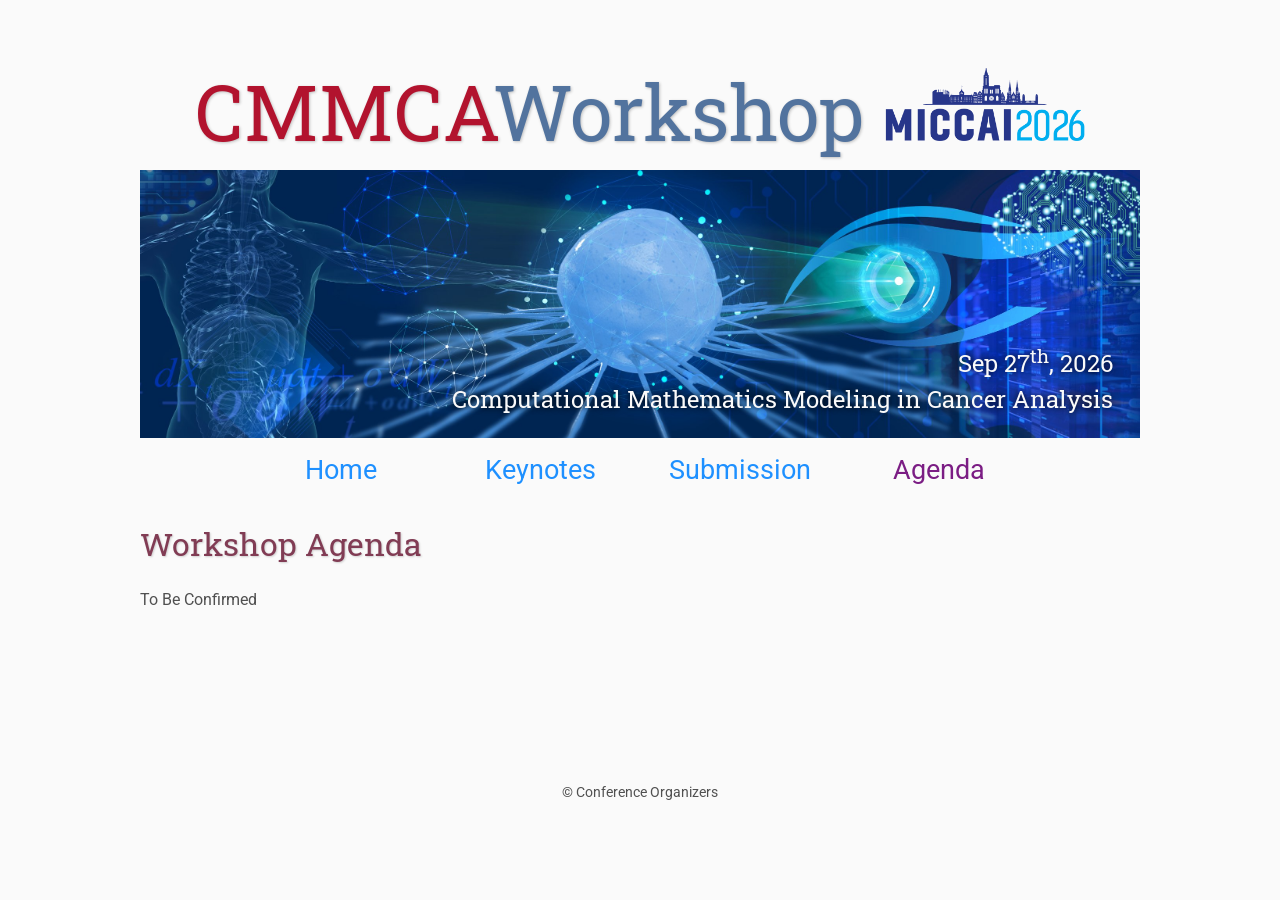
<file: agenda/index.html>
<!DOCTYPE html>
<html lang='en'>

<head>
    <base href="..">
    <link rel="shortcut icon" type="image/png" href="assets/favicon.png"/>
    <link rel="stylesheet" type="text/css" media="all" href="assets/main.css"/>
    <meta name="description" content="MICCAI 2026 Computational Mathematics Modeling in Cancer Analysis Workshop">
    <meta name="resource-type" content="document">
    <meta name="distribution" content="global">
    <meta name="KeyWords" content="Conference">
    <title>2026 CMMCA Workshop</title>
</head>

<body>

    <div class="banner">
        <img src="assets/new/banner_optimized.jpg" alt="Conference Template Banner" style="width: 100%;margin-top: 110px;">
        <div class="top-left">
            <span class="title1">CMMCA</span><span class="title2">Workshop</span> <img src="assets/new/new-miccai2026-logo.png" style="width: 20%;margin-top: -40px;">
        </div>
        <div class="bottom-right">
            Sep 27<sup>th</sup>, 2026
            <br>
            Computational Mathematics Modeling in Cancer Analysis
        </div>
    </div>

    <table class="navigation">
        <tr>
            <td class="navigation">
                <a title="Workshop Home Page" href="index.html">Home</a>
            </td>
            <td class="navigation">
                <a title="Keynote Speakers" href="speakers/index.html">Keynotes</a> 
            </td>
            <td class="navigation">
                <a title="Register for the Workshop" href="submission/index.html">Submission</a>
            </td>
            <td class="navigation">
                <a class="current" title="Agenda of the Workshop" href="agenda/index.html">Agenda</a>
            </td>
            <td class="navigation" style="display: none;">
                <a title="Recordings of the Workshop" href="recordings/index.html">Recordings</a>
            </td>
        </tr>
    </table>


    <h2>Workshop Agenda</h2>
    <div>To Be Confirmed</div>
    <!--
    Download the agenda: <a href="assets/program.pdf">Click to download</a>
    -->   
    
    <footer>
        &copy; Conference Organizers
        <!-- &nbsp;|&nbsp; Design by <a href="https://github.com/mikepierce">Mike Pierce</a> -->
    </footer>
    
</body>
</html>
</file>
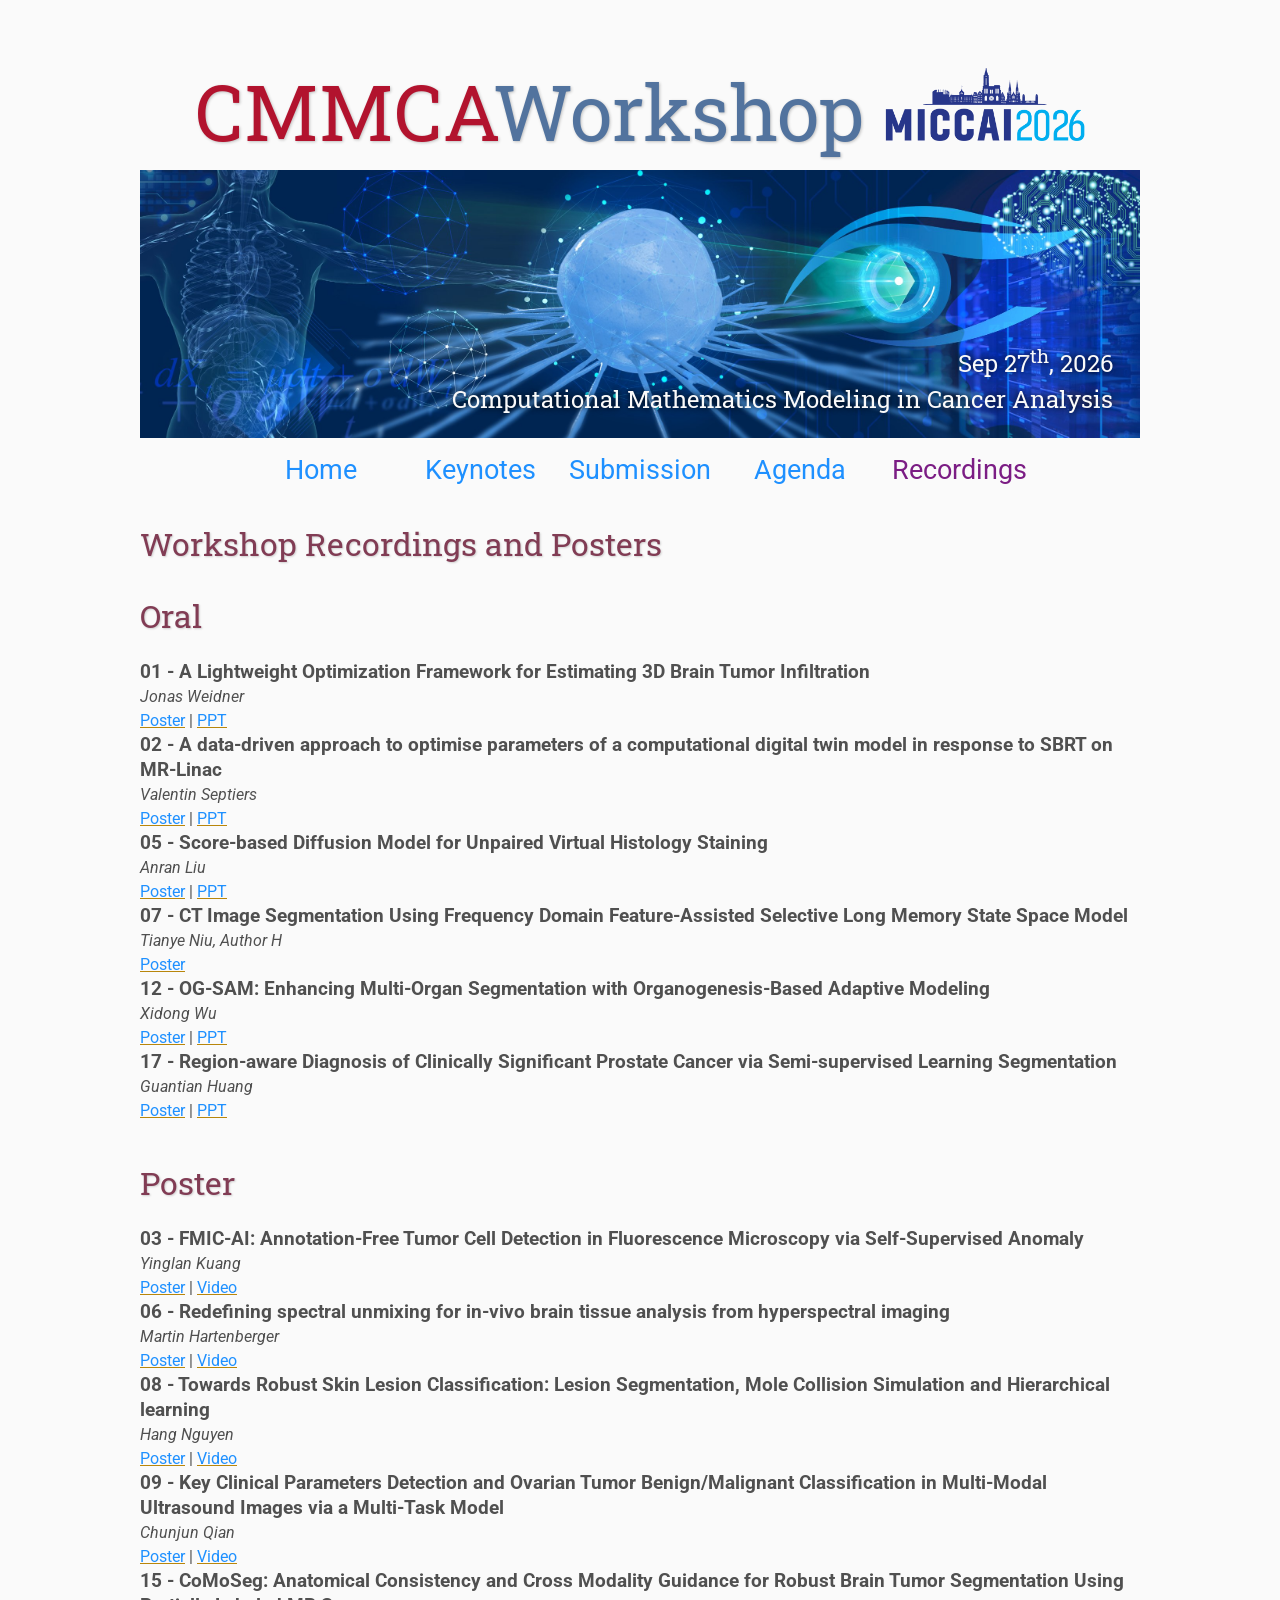
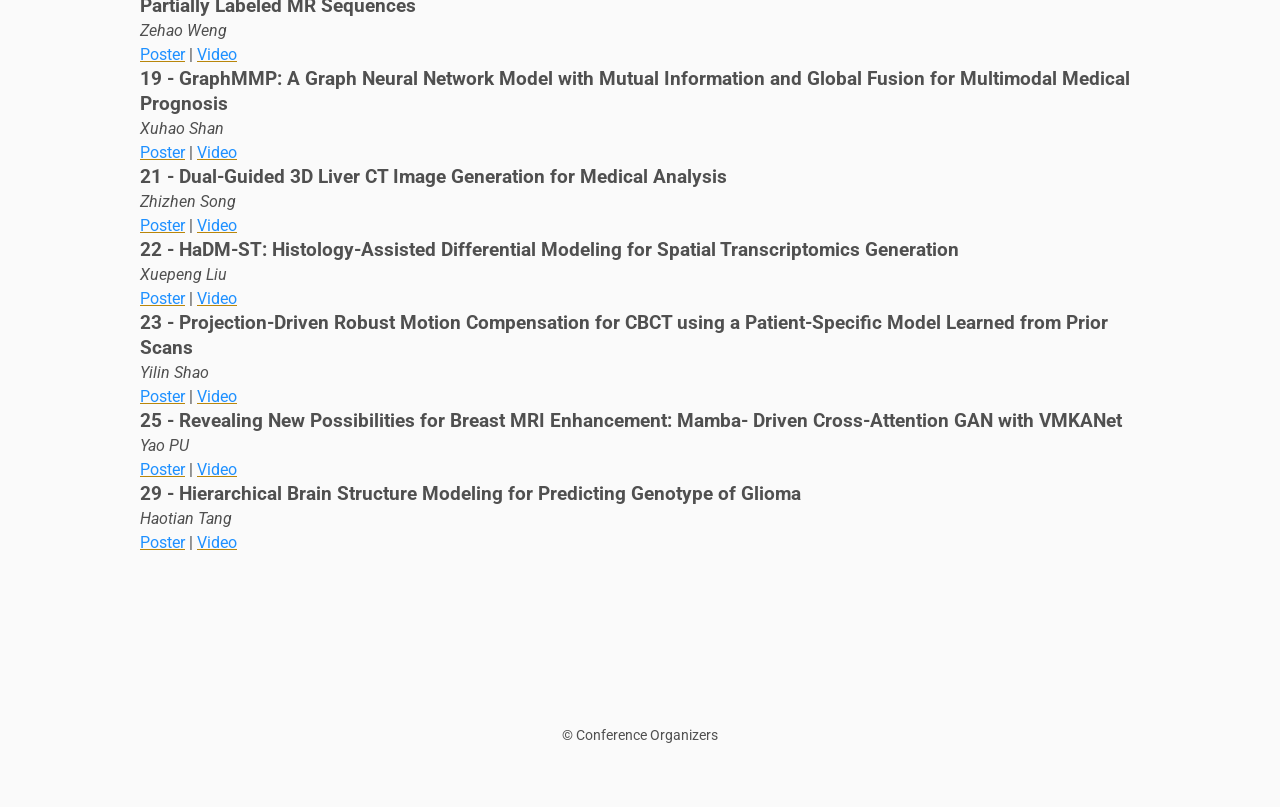
<file: recordings/index.html>
<!DOCTYPE html>
<html lang='en'>

<head>
    <base href="..">
    <link rel="shortcut icon" type="image/png" href="assets/favicon.png"/>
    <link rel="stylesheet" type="text/css" media="all" href="assets/main.css"/>
    <meta name="description" content="MICCAI 2026 Computational Mathematics Modeling in Cancer Analysis Workshop">
    <meta name="resource-type" content="document">
    <meta name="distribution" content="global">
    <meta name="KeyWords" content="Conference">
    <title>2026 CMMCA Workshop</title>
</head>

<body>

    <div class="banner">
        <img src="assets/new/banner_optimized.jpg" alt="Conference Template Banner" style="width: 100%;margin-top: 110px;">
        <div class="top-left">
            <span class="title1">CMMCA</span><span class="title2">Workshop</span> <img src="assets/new/new-miccai2026-logo.png" style="width: 20%;margin-top: -40px;">
        </div>
        <div class="bottom-right">
            Sep 27<sup>th</sup>, 2026
            <br>
            Computational Mathematics Modeling in Cancer Analysis
        </div>
    </div>

    <table class="navigation">
        <tr>
            <td class="navigation">
                <a title="Workshop Home Page" href="index.html">Home</a>
            </td>
            <td class="navigation">
                <a title="Keynote Speakers" href="speakers/index.html">Keynotes</a> 
            </td>
            <td class="navigation">
                <a title="Register for the Workshop" href="submission/index.html">Submission</a>
            </td>
            <td class="navigation">
                <a title="Agenda of the Workshop" href="agenda/index.html">Agenda</a>
            </td>
            <td class="navigation">
                <a class="current" title="Recordings of the Workshop" href="recordings/index.html">Recordings</a>
            </td>
        </tr>
    </table>


    <h2>Workshop Recordings and Posters</h2>
    <!-- <p>
        Here&rsquo;s where you can put directions to the conference,
        and other information that will help attendees find the location,
        and find the building, and register, and find local places they can stay, etc.
        You can embed a <a href="https://www.google.com/maps">Google Maps</a> iframe
        with directions to the conference like a did below.
        It can also be helpful to include maps of the campus itself,
        or pictures of the building the conference will be held in.
        I&rsquo;ve opted to use a placeholder image of a kitten below.
    </p> -->

    <!-- <iframe class="directions" src="TBD"></iframe> -->

    <!-- <img class="center" src="assets/agenda.png" width="120%"> -->
   
    <section id="oral">
      <h2>Oral</h2>
      <ul>
        <li>
          <span style="font-size:1.2em; font-weight:bold;">01 - A Lightweight Optimization Framework for Estimating 3D Brain Tumor Infiltration</span><br>
          <span style="font-style:italic;">Jonas Weidner</span><br>
          <a href="assets/poster/oral/01/01_poster.pdf" target="_blank">Poster</a> | 
          <a href="assets/poster/oral/01/01_pre.pptx" download>PPT</a>
        </li>
    
        <li>
          <span style="font-size:1.2em; font-weight:bold;">02 - A data-driven approach to optimise parameters of a computational digital twin model in response to SBRT on MR-Linac</span><br>
          <span style="font-style:italic;">Valentin Septiers</span><br>
          <a href="assets/poster/oral/02/02_poster.pdf" target="_blank">Poster</a> | 
          <a href="assets/poster/oral/02/02_pre.pptx" download>PPT</a>
        </li>
    
        <li>
          <span style="font-size:1.2em; font-weight:bold;">05 - Score-based Diffusion Model for Unpaired Virtual Histology Staining</span><br>
          <span style="font-style:italic;">Anran Liu</span><br>
          <a href="assets/poster/oral/05/05_poster.pptx" download>Poster</a> | 
          <a href="assets/poster/oral/05/05_pre.pptx" download>PPT</a>
        </li>
    
        <li>
          <span style="font-size:1.2em; font-weight:bold;">07 - CT Image Segmentation Using Frequency Domain Feature-Assisted Selective Long Memory State Space Model</span><br>
          <span style="font-style:italic;">Tianye Niu, Author H</span><br>
          <a href="assets/poster/oral/07/07_poster.pdf" target="_blank">Poster</a>
        </li>
    
        <li>
          <span style="font-size:1.2em; font-weight:bold;">12 - OG-SAM: Enhancing Multi-Organ Segmentation with Organogenesis-Based Adaptive Modeling</span><br>
          <span style="font-style:italic;">Xidong Wu</span><br>
          <a href="assets/poster/oral/12/12_poster.pdf" target="_blank">Poster</a> | 
          <a href="assets/poster/oral/12/12_pre.pptx" download>PPT</a>
        </li>
    
        <li>
          <span style="font-size:1.2em; font-weight:bold;">17 - Region-aware Diagnosis of Clinically Significant Prostate Cancer via Semi-supervised Learning Segmentation</span><br>
          <span style="font-style:italic;">Guantian Huang</span><br>
          <a href="assets/poster/oral/17/17-poster.pdf" target="_blank">Poster</a> | 
          <a href="assets/poster/oral/17/17-pre.pptx" download>PPT</a>
        </li>
      </ul>
    </section>
    
    <section id="poster">
      <h2>Poster</h2>
      <ul>
        <li>
          <span style="font-size:1.2em; font-weight:bold;">03 - FMIC-AI: Annotation-Free Tumor Cell Detection in Fluorescence Microscopy via Self-Supervised Anomaly</span><br>
          <span style="font-style:italic;">Yinglan Kuang</span><br>
          <a href="assets/poster/poster/03/03_poster.pdf" target="_blank">Poster</a> | 
          <a href="assets/poster/poster/03/03_video.mp4" target="_blank">Video</a>
        </li>
    
        <li>
          <span style="font-size:1.2em; font-weight:bold;">06 - Redefining spectral unmixing for in-vivo brain tissue analysis from hyperspectral imaging</span><br>
          <span style="font-style:italic;">Martin Hartenberger</span><br>
          <a href="assets/poster/poster/06/06_poster.pdf" target="_blank">Poster</a> | 
          <a href="assets/poster/poster/06/06_poster.mp4" target="_blank">Video</a>
        </li>
    
        <li>
          <span style="font-size:1.2em; font-weight:bold;">08 - Towards Robust Skin Lesion Classification: Lesion Segmentation, Mole Collision Simulation and Hierarchical learning</span><br>
          <span style="font-style:italic;">Hang Nguyen</span><br>
          <a href="assets/poster/poster/08/08_poster.pdf" target="_blank">Poster</a> | 
          <a href="assets/poster/poster/08/08_pre.mp4" target="_blank">Video</a>
        </li>
    
        <li>
          <span style="font-size:1.2em; font-weight:bold;">09 - Key Clinical Parameters Detection and Ovarian Tumor Benign/Malignant Classification in Multi-Modal Ultrasound Images via a Multi-Task Model</span><br>
          <span style="font-style:italic;">Chunjun Qian</span><br>
          <a href="assets/poster/poster/09/09_poster.pdf" target="_blank">Poster</a> | 
          <a href="assets/poster/poster/09/09_video.mp4" target="_blank">Video</a>
        </li>
    
        <li>
          <span style="font-size:1.2em; font-weight:bold;">15 - CoMoSeg: Anatomical Consistency and Cross Modality Guidance for Robust Brain Tumor Segmentation Using Partially Labeled MR Sequences</span><br>
          <span style="font-style:italic;">Zehao Weng</span><br>
          <a href="assets/poster/poster/15/15_poster.pdf" target="_blank">Poster</a> | 
          <a href="assets/poster/poster/15/15_video.mp4" target="_blank">Video</a>
        </li>
    
        <li>
          <span style="font-size:1.2em; font-weight:bold;">19 - GraphMMP: A Graph Neural Network Model with Mutual Information and Global Fusion for Multimodal Medical Prognosis</span><br>
          <span style="font-style:italic;">Xuhao Shan</span><br>
          <a href="assets/poster/poster/19/19_poster.pdf" target="_blank">Poster</a> | 
          <a href="assets/poster/poster/19/19_video.mp4" target="_blank">Video</a>
        </li>
    
        <li>
          <span style="font-size:1.2em; font-weight:bold;">21 - Dual-Guided 3D Liver CT Image Generation for Medical Analysis</span><br>
          <span style="font-style:italic;">Zhizhen Song</span><br>
          <a href="assets/poster/poster/21/21_poster.pdf" target="_blank">Poster</a> | 
          <a href="assets/poster/poster/21/21_video.mp4" target="_blank">Video</a>
        </li>
    
        <li>
          <span style="font-size:1.2em; font-weight:bold;">22 - HaDM-ST: Histology-Assisted Differential Modeling for Spatial Transcriptomics Generation</span><br>
          <span style="font-style:italic;">Xuepeng Liu</span><br>
          <a href="assets/poster/poster/22/22_poster.pdf" target="_blank">Poster</a> | 
          <a href="assets/poster/poster/22/22_video.mp4" target="_blank">Video</a>
        </li>
    
        <li>
          <span style="font-size:1.2em; font-weight:bold;">23 - Projection-Driven Robust Motion Compensation for CBCT using a Patient-Specific Model Learned from Prior Scans</span><br>
          <span style="font-style:italic;">Yilin Shao</span><br>
          <a href="assets/poster/poster/23/24_poster.pptx" download>Poster</a> | 
          <a href="assets/poster/poster/23/23_video.mp4" target="_blank">Video</a>
        </li>
    
        <li>
          <span style="font-size:1.2em; font-weight:bold;">25 - Revealing New Possibilities for Breast MRI Enhancement: Mamba- Driven Cross-Attention GAN with VMKANet</span><br>
          <span style="font-style:italic;">Yao PU</span><br>
          <a href="assets/poster/poster/25/25_poster.pdf" target="_blank">Poster</a> | 
          <a href="assets/poster/poster/25/25_video.mp4" target="_blank">Video</a>
        </li>
    
        <li>
          <span style="font-size:1.2em; font-weight:bold;">29 - Hierarchical Brain Structure Modeling for Predicting Genotype of Glioma</span><br>
          <span style="font-style:italic;">Haotian Tang</span><br>
          <a href="assets/poster/poster/29/29_poster.pdf" target="_blank">Poster</a> | 
          <a href="assets/poster/poster/29/29_video.mp4" target="_blank">Video</a>
        </li>
      </ul>
    </section>


    
    
    <footer>
        &copy; Conference Organizers
        <!-- &nbsp;|&nbsp; Design by <a href="https://github.com/mikepierce">Mike Pierce</a> -->
    </footer>
    
</body>
</html>
</file>
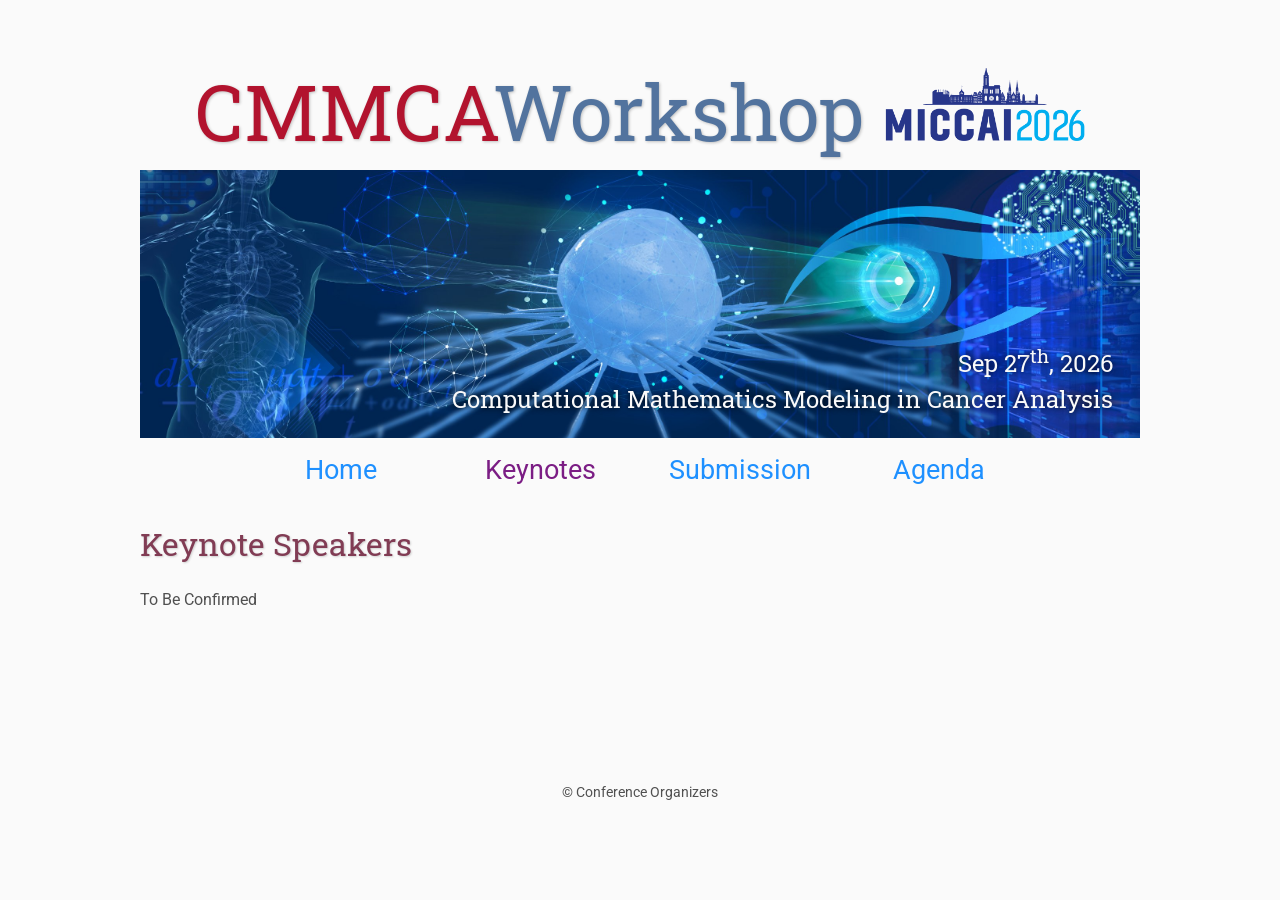
<file: speakers/index.html>
<!DOCTYPE html>
<html lang='en'>

<head>
    <base href="..">
    <link rel="shortcut icon" type="image/png" href="assets/favicon.png"/>
    <link rel="stylesheet" type="text/css" media="all" href="assets/main.css"/>
    <meta name="description" content="MICCAI 2026 Computational Mathematics Modeling in Cancer Analysis Workshop">
    <meta name="resource-type" content="document">
    <meta name="distribution" content="global">
    <meta name="KeyWords" content="Conference">
    <title>2026 CMMCA Workshop</title>
</head>

<body>

    <div class="banner">
        <img src="assets/new/banner_optimized.jpg" alt="Conference Template Banner" style="width: 100%;margin-top: 110px;">
        <div class="top-left">
            <span class="title1">CMMCA</span><span class="title2">Workshop</span> <img src="assets/new/new-miccai2026-logo.png" style="width: 20%;margin-top: -40px;">
        </div>
        <div class="bottom-right">
            Sep 27<sup>th</sup>, 2026
            <br>
            Computational Mathematics Modeling in Cancer Analysis
        </div>
    </div>

    <table class="navigation">
        <tr>
            <td class="navigation">
                <a title="Workshop Home Page" href="index.html">Home</a>
            </td>
            <td class="navigation">
                <a class="current" title="Keynote Speakers" href="speakers/index.html">Keynotes</a> 
            </td>
            <td class="navigation">
                <a title="Register for the Workshop" href="submission/index.html">Submission</a>
            </td>
            <td class="navigation">
                <a title="Agenda of the Workshop" href="agenda/index.html">Agenda</a>
            </td>
            <td class="navigation" style="display: none;">
                <a title="Recordings of the Workshop" href="recordings/index.html">Recordings</a>
            </td>
        </tr>
    </table>

    <h2>Keynote Speakers</h2> 
    <div>To Be Confirmed</div>
<!--
    <table class="speaker">
        <tr>
            <td class="abstract">
                 <a href="http://www.warwick.ac.uk/nmrajpoot"> 
                    <img src="assets/NTY.png">
                </a>
                <br>Dr. Tianye Niu
                <br>Professor
                <br>University of Science and Technology of China, China
                <h4>
                    TOPIC
                </h4>
                <p>

                </p>
            </td>
        </tr>
        <tr>
            <td class="abstract">
                <a href="http://www.warwick.ac.uk/nmrajpoot"> 
                    <img src="assets/WSD.png">
                </a>
                <br>Dr. Shandong Wu
                <br>Professor
                <br>Radiology, Biomedical Informatics, Bioengineering, and Intelligent Systems
                <br>University of Pittsburgh
                <h4>
                    Computational Modeling of Breast Cancer Images: From Heuristics to Biology   
                </h4>
                <p>

                </p>
            </td>
        </tr>
        <tr>
            <td class="abstract">
                 <a href="http://www.warwick.ac.uk/nmrajpoot"> 
                    <img src="assets/CJ.png">
                </a>
                <br>Dr. Jing Cai
                <br>Professor
                <br>Department of Health Technology and Informatics
                <br>Hong Kong Polytechnic University
                <h4>
                    Towards Generalizable Multi-omics Modeling for Radiation Therapy
                </h4>
                <p>

                </p>
            </td>
        </tr>
    </table>
-->
    <footer>
        &copy; Conference Organizers
        <!-- &nbsp;|&nbsp; Design by <a href="https://github.com/mikepierce">Mike Pierce</a> -->
    </footer>
</body>
</html>
</file>
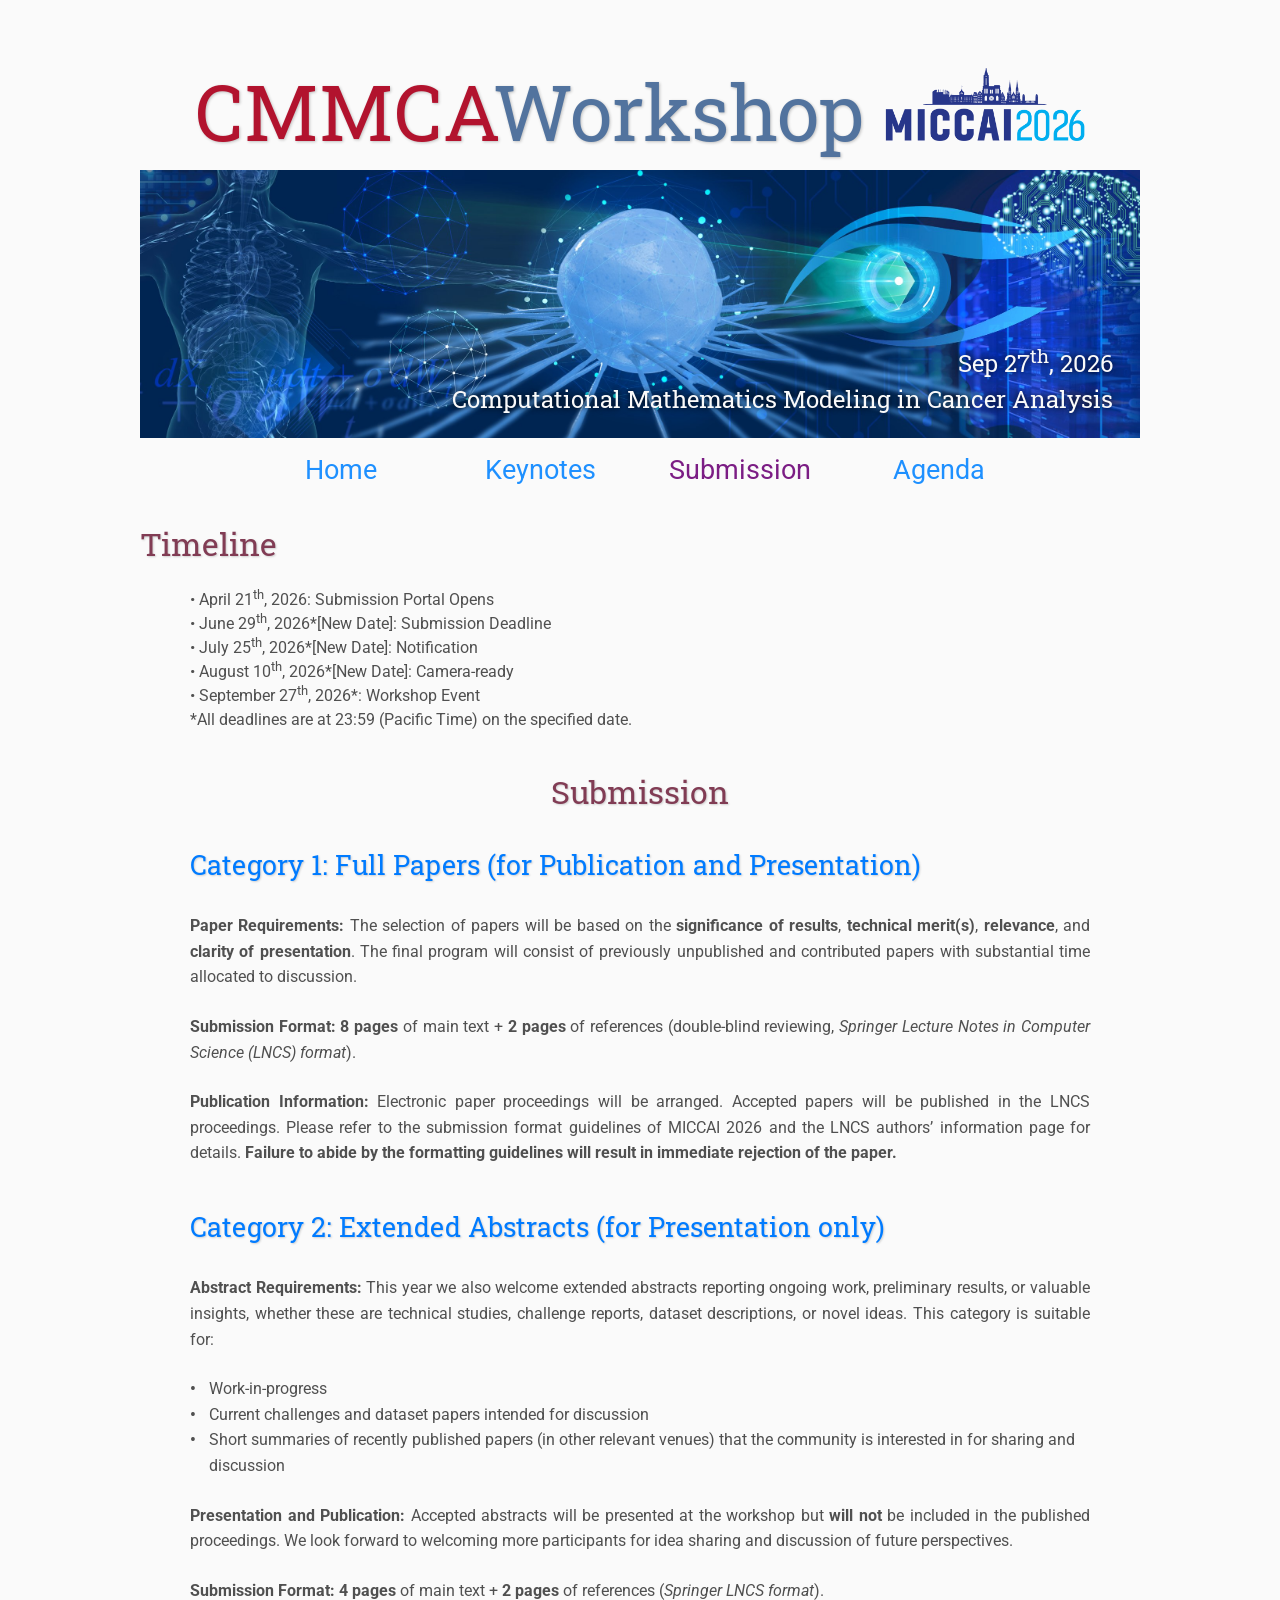
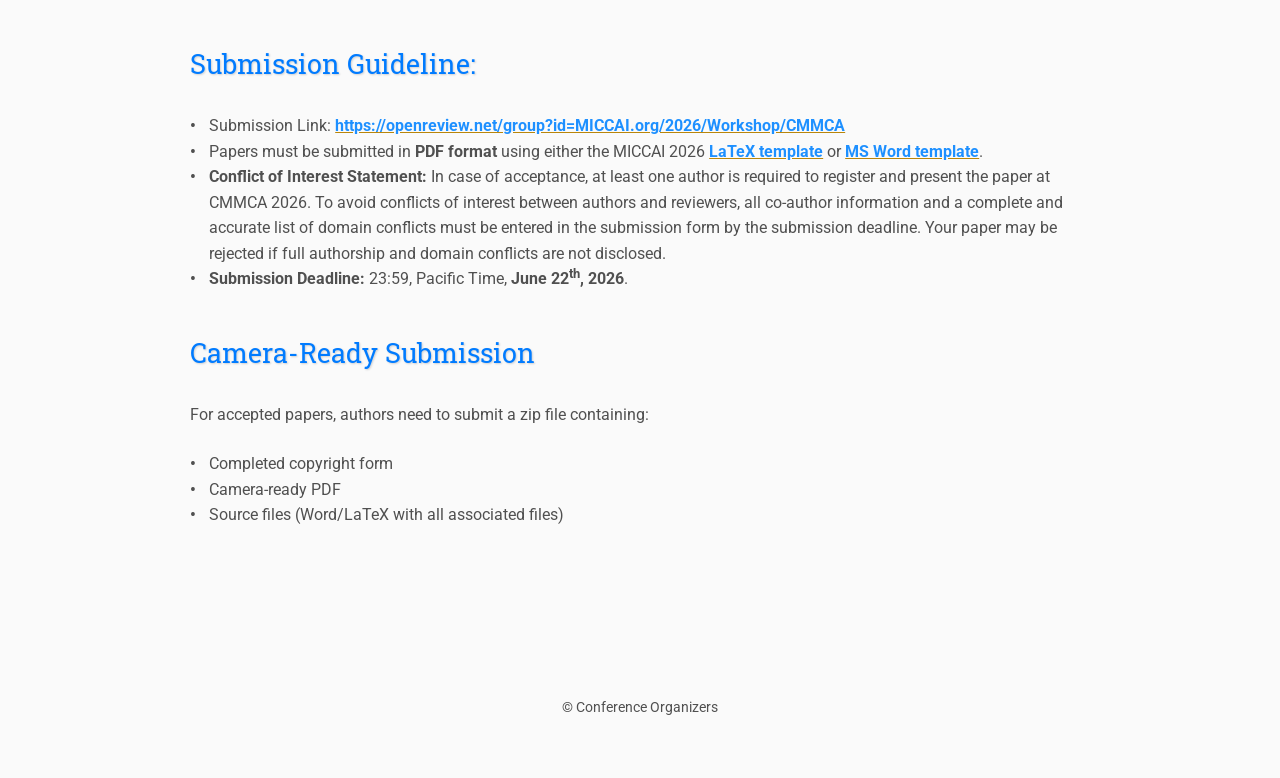
<file: submission/index.html>
<!DOCTYPE html>
<html lang='en'>

<head>
    <base href="..">
    <link rel="shortcut icon" type="image/png" href="assets/favicon.png"/>
    <link rel="stylesheet" type="text/css" media="all" href="assets/main.css"/>
    <meta name="description" content="MICCAI 2026 Computational Mathematics Modeling in Cancer Analysis Workshop">
    <meta name="resource-type" content="document">
    <meta name="distribution" content="global">
    <meta name="KeyWords" content="Conference">
    <title>2026 CMMCA Workshop</title>
    <style>
        /* modern hanging bullet list without extraneous &middot; */
        ul.dot-list {
            list-style: none;
            margin: 0;
            padding: 0 0 0 0; /* reset */
        }
        ul.dot-list li {
            position: relative;           /* reference for pseudo bullet */
            padding-left: 1.2em;          /* space for the bullet */
            line-height: 1.6em;           /* consistent spacing */
        }
        ul.dot-list li::before {
            content: "\2022";           /* Unicode bullet • */
            position: absolute;
            left: 0;                     /* hang bullet to the left */
            top: 0;
            font-weight: bold;
        }
    </style>
</head>

<body>
    <div class="banner">
        <img src="assets/new/banner_optimized.jpg" alt="Conference Template Banner" style="width: 100%;margin-top: 110px;">
        <div class="top-left">
            <span class="title1">CMMCA</span><span class="title2">Workshop</span> <img src="assets/new/new-miccai2026-logo.png" style="width: 20%;margin-top: -40px;">
        </div>
        <div class="bottom-right">
            Sep 27<sup>th</sup>, 2026
            <br>
            Computational Mathematics Modeling in Cancer Analysis
        </div>
    </div>

    <table class="navigation">
        <tr>
            <td class="navigation"><a href="index.html"  title="Workshop Home Page">Home</a></td>
            <td class="navigation"><a href="speakers/index.html" title="Keynote Speakers">Keynotes</a></td>
            <td class="navigation"><a class="current" href="submission/index.html" title="Register for the Workshop">Submission</a></td>
            <td class="navigation"><a href="agenda/index.html" title="Agenda of the Workshop">Agenda</a></td>
            <td class="navigation" style="display: none;"><a href="recordings/index.html" itle="Recordings of the Workshop">Recordings</a></td>
        </tr>
    </table>

    <h2>Timeline</h2>
    <p>
        &#x2022; April&nbsp;21<sup>th</sup>,&nbsp;2026: Submission Portal Opens<br>
        &#x2022; June&nbsp;29<sup>th</sup>,&nbsp;2026*[New Date]: Submission Deadline<br>
        &#x2022; July&nbsp;25<sup>th</sup>,&nbsp;2026*[New Date]: Notification<br>
        &#x2022; August&nbsp;10<sup>th</sup>,&nbsp;2026*[New Date]: Camera‑ready<br>
        &#x2022; September&nbsp;27<sup>th</sup>,&nbsp;2026*: Workshop Event<br>
        *All deadlines are at 23:59 (Pacific Time) on the specified date.
    </p>

    <h2 style="text-align:center;">Submission</h2>

    <div class="submission" style="max-width:900px;margin:0 auto;line-height:1.6;">

        <h3 style="color:#007bff;">Category&nbsp;1: Full&nbsp;Papers (for Publication and Presentation)</h3>
        <p><b>Paper Requirements:</b> The selection of papers will be based on the <b>significance of results</b>, <b>technical merit(s)</b>, <b>relevance</b>, and <b>clarity of presentation</b>. The final program will consist of previously unpublished and contributed papers with substantial time allocated to discussion.</p>
        <p><b>Submission Format:</b> <b>8 pages</b> of main text + <b>2 pages</b> of references (double‑blind reviewing, <i>Springer Lecture Notes in Computer Science (LNCS) format</i>).</p>
        <p><b>Publication Information:</b> Electronic paper proceedings will be arranged. Accepted papers will be published in the LNCS proceedings. Please refer to the submission format guidelines of MICCAI&nbsp;2026 and the LNCS authors’ information page for details. <b>Failure to abide by the formatting guidelines will result in immediate rejection of the paper.</b></p>

        <h3 style="color:#007bff;">Category&nbsp;2: Extended&nbsp;Abstracts (for Presentation only)</h3>
        <p><b>Abstract Requirements:</b> This year we also welcome extended abstracts reporting ongoing work, preliminary results, or valuable insights, whether these are technical studies, challenge reports, dataset descriptions, or novel ideas. This category is suitable for:</p>
        <ul class="dot-list">
            <li>Work‑in‑progress</li>
            <li>Current challenges and dataset papers intended for discussion</li>
            <li>Short summaries of recently published papers (in other relevant venues) that the community is interested in for sharing and discussion</li>
        </ul>
        <p><b>Presentation and Publication:</b> Accepted abstracts will be presented at the workshop but <b>will not</b> be included in the published proceedings. We look forward to welcoming more participants for idea sharing and discussion of future perspectives.</p>
        <p><b>Submission Format:</b> <b>4&nbsp;pages</b> of main text + <b>2&nbsp;pages</b> of references (<i>Springer LNCS format</i>).</p>
        
        <h3 style="color:#007bff;">Submission Guideline: </h3>
        <ul class="dot-list">
            <!--
            <li>All submissions should be made through the Conference Management Toolkit (CMT)* system: <a target="_blank" href="https://cmt3.research.microsoft.com/CMMCA2026/Submission/Index">https://cmt3.research.microsoft.com/CMMCA2026/Submission/Index</a> or search “<i>The 5th Workshop on Computational Mathematics Modeling in Cancer Analysis</i>” in CMT.</li>
            <li>The submission link is coming soon.</li>
            -->
            <li>Submission Link: <a target="_blank" href="https://openreview.net/group?id=MICCAI.org/2026/Workshop/CMMCA"><strong>https://openreview.net/group?id=MICCAI.org/2026/Workshop/CMMCA</strong></a></li>
            <li>Papers must be submitted in <b>PDF format</b> using either the MICCAI&nbsp;2026 <b><a href="https://conferences.miccai.org/2026/files/downloads/MICCAI2026-LaTeX-Template.zip">LaTeX&nbsp;template</a></b> or <b><a href="https://conferences.miccai.org/2026/files/downloads/MICCAI2026-Word-Template.zip">MS&nbsp;Word&nbsp;template</a></b>.</li>
            <li><b>Conflict of Interest Statement:</b> In case of acceptance, at least one author is required to register and present the paper at CMMCA&nbsp;2026. To avoid conflicts of interest between authors and reviewers, all co‑author information and a complete and accurate list of domain conflicts must be entered in the submission form by the submission deadline. Your paper may be rejected if full authorship and domain conflicts are not disclosed.</li>
            <li><b>Submission Deadline:</b> 23:59, Pacific&nbsp;Time, <b>June&nbsp;22<sup>th</sup>, 2026</b>.</li>
        </ul>
        <!--
        <div style="font-size: 0.9em;">* The Microsoft CMT service was used for managing the peer-reviewing process for this conference. This service was provided for free by Microsoft and they bore all expenses, including costs for Azure cloud services as well as for software development and support.</div>
        -->

        <h3 style="color:#007bff;">Camera-Ready Submission</h3>
        <p>For accepted papers, authors need to submit a zip file containing:</p>
        <ul class="dot-list">
            <li>Completed copyright form</li>
            <li>Camera-ready PDF</li>
            <li>Source files (Word/LaTeX with all associated files)</li>
        </ul>



    <footer>&copy; Conference Organizers</footer>

    
</body>
</html>
</file>
